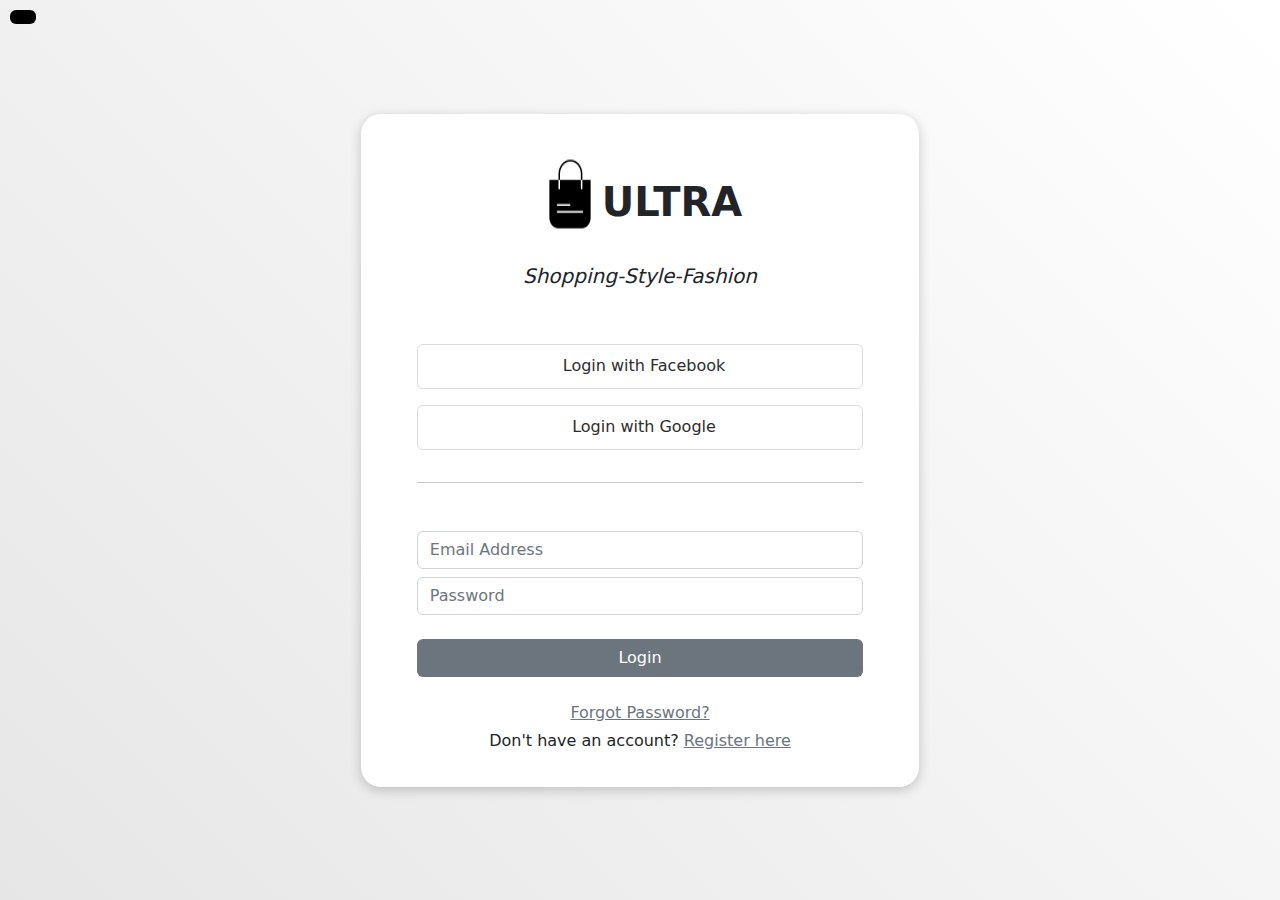
<file: login.html>
<!DOCTYPE html>
<html lang="en">
  <head>
    <!-- ---------------------- Meta Tags ------------------------- -->
    <meta charset="UTF-8" />
    <meta http-equiv="X-UA-Compatible" content="IE=edge" />
    <meta name="viewport" content="width=device-width, initial-scale=1.0" />

    <!-- ---------------------- Bootstrap and CSS ------------------------- -->
    <link rel="stylesheet" href="css/bootstrap.min.css" />
    <link rel="stylesheet" href="css/auth.css" />

    <!-- ---------------------- Font Awesome ------------------------- -->
    <link
      rel="stylesheet"
      href="https://cdnjs.cloudflare.com/ajax/libs/font-awesome/6.1.1/css/all.min.css"
      integrity="sha512-KfkfwYDsLkIlwQp6LFnl8zNdLGxu9YAA1QvwINks4PhcElQSvqcyVLLD9aMhXd13uQjoXtEKNosOWaZqXgel0g=="
      crossorigin="anonymous"
      referrerpolicy="no-referrer"
    />
    <title>Ultra Shopping Center</title>
  </head>
  <body>
    <div class="page-content d-flex align-items-center">
      <div class="container d-flex justify-content-center">
        <div class="col-12 col-sm-10 col-md-8 col-lg-7 col-xl-6 col-xxl-5">
          <div class="auth-card">
            <div class="p-3 m-3 d-flex justify-content-center">
              <img src="images/shopping-bag-icon.png" alt="Site Icon" />
              <span id="brand-name" class="fw-bold fs-1 pt-3">ULTRA</span>
            </div>
            <h5 class="text-center fst-italic">Shopping-Style-Fashion</h5>
            <button class="btn mt-5 mb-3 service-btn">
              <i class="fab fa-facebook me-2"></i>
              Login with Facebook
            </button>
            <button class="btn mb-3 service-btn">
              <i class="fab fa-google me-2"></i>
              Login with Google
            </button>
            <hr />

            <form>
              <div class="mb-2 mt-5">
                <input
                  type="email"
                  class="form-control"
                  placeholder="Email Address"
                />
              </div>
              <div class="mb-3">
                <input
                  type="password"
                  class="form-control auth-input"
                  placeholder="Password"
                />
              </div>
              <button
                class="btn auth-btn mt-2 mb-4 bg-secondary w-100 text-white"
                type="submit"
              >
                Login
              </button>
            </form>

            <p class="text-center mb-1">
              <a href="index.html" class="text-muted">Forgot Password?</a>
            </p>
            <p class="text-center mb-4">
              Don't have an account?
              <a href="signup.html" class="text-muted">Register here</a>
            </p>
          </div>
        </div>
      </div>
    </div>

    <!-- ---------------------- Theme Change ------------------------- -->
    <button id="theme_button" class="btn btn-theme">
      <i id="theme-icon" class="fa fa-moon"></i>
    </button>
  </body>
</html>
</file>
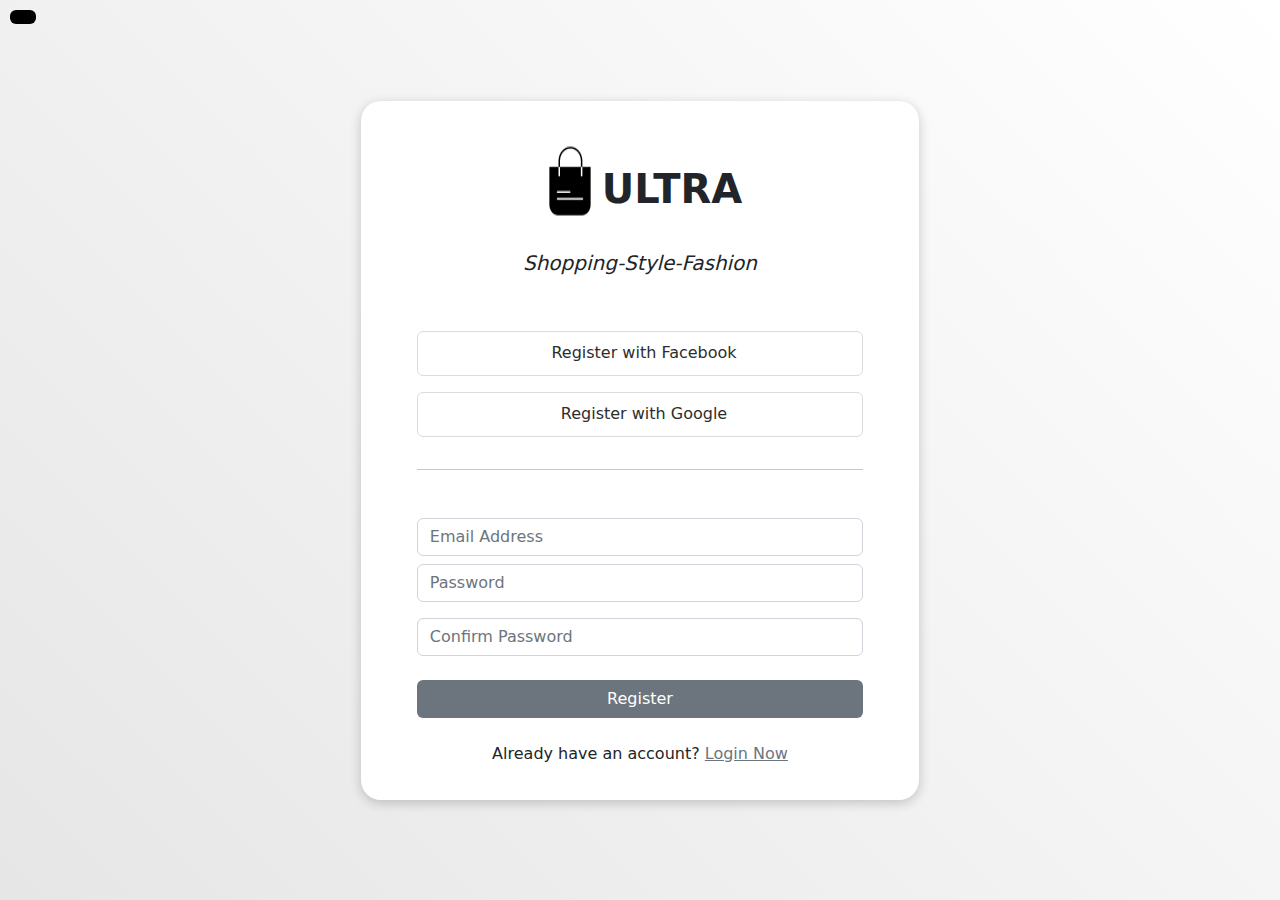
<file: signup.html>
<!DOCTYPE html>
<html lang="en">
  <head>
    <!-- ---------------------- Meta Tags ------------------------- -->
    <meta charset="UTF-8" />
    <meta http-equiv="X-UA-Compatible" content="IE=edge" />
    <meta name="viewport" content="width=device-width, initial-scale=1.0" />

    <!-- ---------------------- Bootstrap and CSS ------------------------- -->
    <link rel="stylesheet" href="css/bootstrap.min.css" />
    <link id="mainStyle" rel="stylesheet" href="css/auth.css" />

    <!-- ---------------------- Font Awesome ------------------------- -->
    <link
      rel="stylesheet"
      href="https://cdnjs.cloudflare.com/ajax/libs/font-awesome/6.1.1/css/all.min.css"
      integrity="sha512-KfkfwYDsLkIlwQp6LFnl8zNdLGxu9YAA1QvwINks4PhcElQSvqcyVLLD9aMhXd13uQjoXtEKNosOWaZqXgel0g=="
      crossorigin="anonymous"
      referrerpolicy="no-referrer"
    />
    <title>Ultra Shopping Center</title>
  </head>
  <body>
    <div class="page-content d-flex align-items-center">
      <div class="container d-flex justify-content-center">
        <div class="col-12 col-sm-10 col-md-8 col-lg-7 col-xl-6 col-xxl-5">
          <div class="auth-card">
            <div class="p-3 m-3 d-flex justify-content-center">
              <img src="images/shopping-bag-icon.png" alt="Site Icon" />
              <span id="brand-name" class="fw-bold fs-1 pt-3">ULTRA</span>
            </div>
            <h5 class="text-center fst-italic">Shopping-Style-Fashion</h5>
            <button class="btn mt-5 mb-3 service-btn">
              <i class="fab fa-facebook me-2"></i>
              Register with Facebook
            </button>
            <button class="btn mb-3 service-btn">
              <i class="fab fa-google me-2"></i>
              Register with Google
            </button>
            <hr />

            <form>
              <div class="mb-2 mt-5">
                <input
                  type="email"
                  class="form-control"
                  placeholder="Email Address"
                />
              </div>
              <div class="mb-3">
                <input
                  type="password"
                  class="form-control auth-input"
                  placeholder="Password"
                />
              </div>
              <div class="mb-3">
                <input
                  type="password"
                  class="form-control auth-input"
                  placeholder="Confirm Password"
                />
              </div>
              <button
                class="btn auth-btn mt-2 mb-4 bg-secondary w-100 text-white"
                type="submit"
              >
                Register
              </button>
            </form>

            <p class="text-center mb-4">
              Already have an account?
              <a href="login.html" class="text-muted">Login Now</a>
            </p>
          </div>
        </div>
      </div>
    </div>

    <!-- ---------------------- Theme Change ------------------------- -->
    <button id="theme_button" class="btn btn-theme" onclick="onThemeChange()">
      <i id="theme_icon" class="fa fa-moon"></i>
    </button>

    <script>
      function onThemeChange() {
        // Variables
        let cssStyleSheet = document.getElementById("mainStyle");
        let cssLength = cssStyleSheet.href.length;
        let path = cssStyleSheet.href.substring(cssLength - 9, cssLength);

        if (path === "/auth.css") {
          cssStyleSheet.href = "css/auth_dark.css";
          document.getElementById("theme_icon").className = "fa fa-sun";
        } else {
          cssStyleSheet.href = "css/auth.css";
          document.getElementById("theme_icon").className = "fa fa-moon";
        }
      }
    </script>
  </body>
</html>
</file>
<file: css/auth.css>
.page-content{
        width: 100%;
        min-height: 100vh;
        background: linear-gradient(45deg, rgb(230, 230, 230), white);
}
.auth-card{
        background-color: white;
        box-shadow: 0 3px 12px rgb(0 0 0 / 0.2);
        border-radius: 20px;
        padding: 10px 10%;
}
.service-btn{
        background-color: white;
        border: 1px solid rgb(220, 220, 220);
        width: 100%;
        color: rgb(45, 45, 45);
        height: 45px;
        box-shadow: none;
}

.btn-theme{
        background-color: black !important;
        color: white !important;
        box-shadow: none !important;
        position: absolute;
        top: 10px;
        left: 10px;
}
</file>
